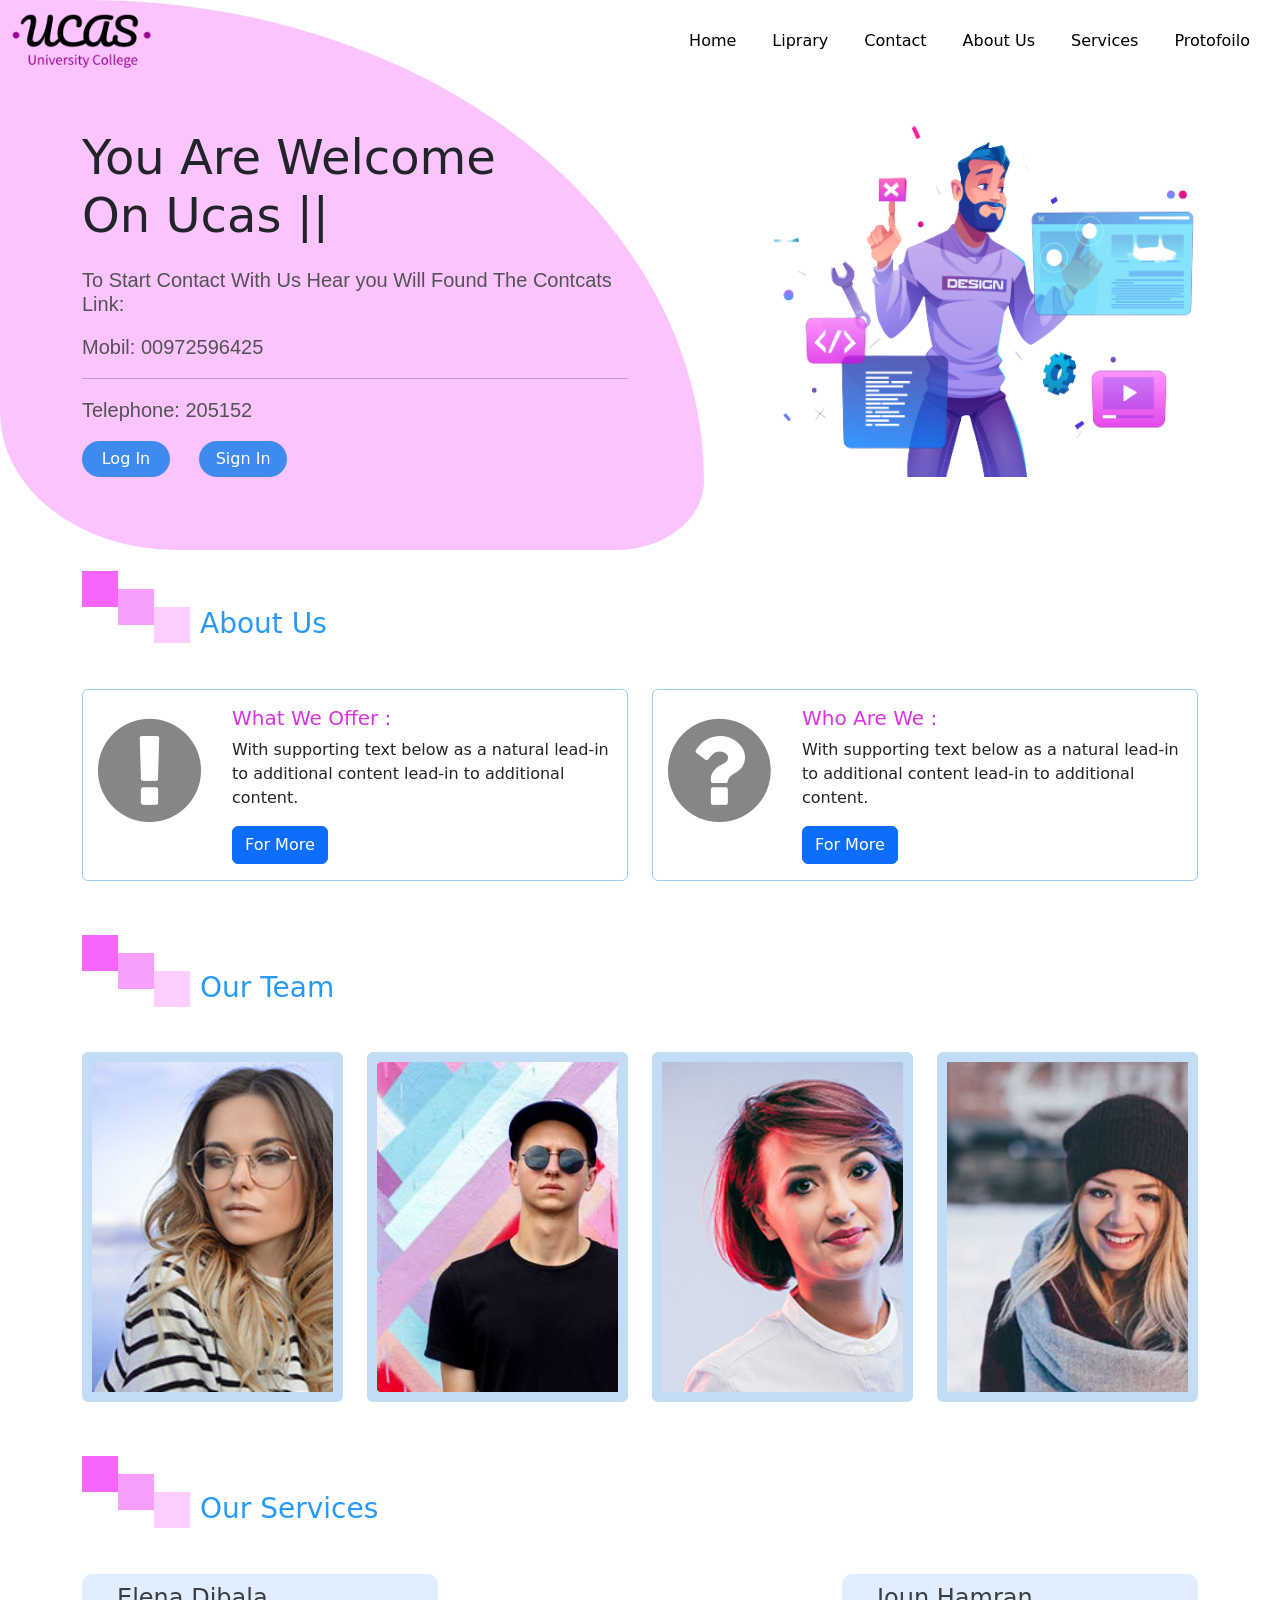
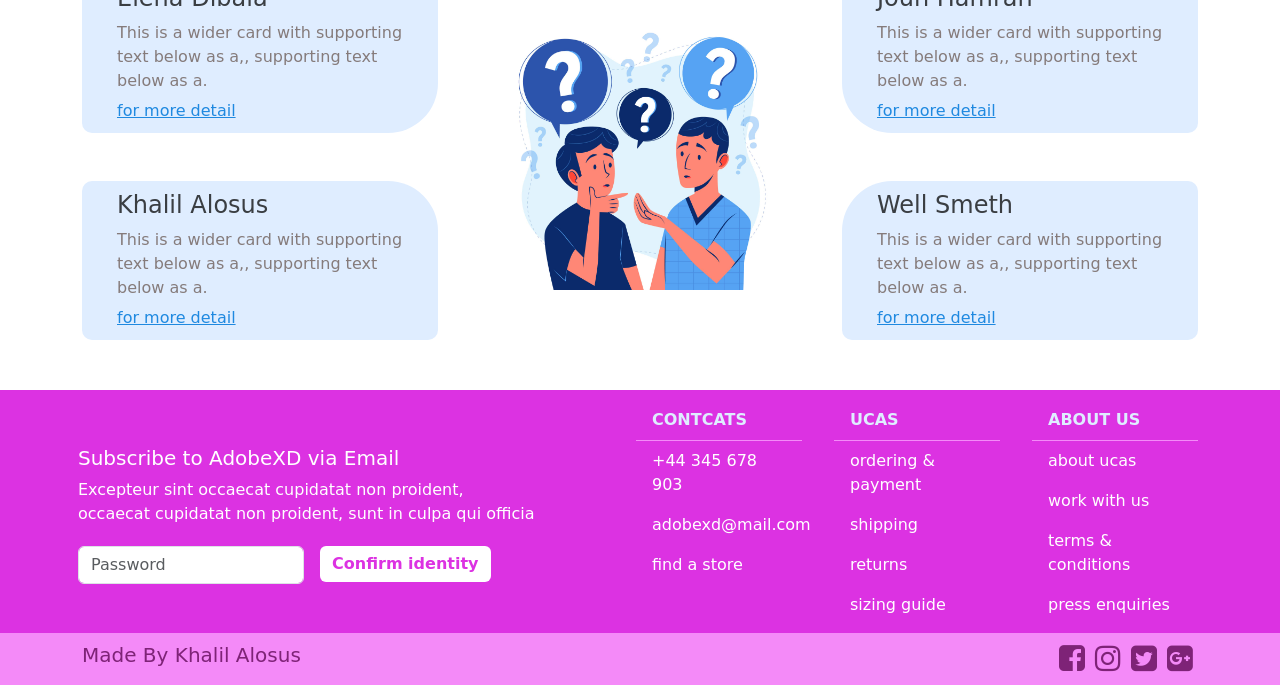
<file: index.html>
<!DOCTYPE html>
<html lang="en">
<head>
    <meta charset="UTF-8">
    <meta name="viewport" content="width=device-width, initial-scale=1.0">
    <title>UCAS</title>
    <meta content="" name="description">
    <meta content="" name="keywords">
  
    <link href="https://cdn.jsdelivr.net/npm/bootstrap@5.0.0-beta3/dist/css/bootstrap.min.css" rel="stylesheet" integrity="sha384-eOJMYsd53ii+scO/bJGFsiCZc+5NDVN2yr8+0RDqr0Ql0h+rP48ckxlpbzKgwra6" crossorigin="anonymous">
    <link rel="stylesheet" href="https://cdnjs.cloudflare.com/ajax/libs/font-awesome/4.7.0/css/font-awesome.min.css">
    <link rel="stylesheet" href="assets/css/main.css">
</head>
<body>
    <!-- shape -->
    <div id="wave"></div>

    <!-- header -->
    <nav class="navbar navbar-expand-lg navbar-light">
        <div class="container-fluid">
          <button class="navbar-toggler" type="button" data-bs-toggle="collapse" data-bs-target="#navbarSupportedContent" aria-controls="navbarSupportedContent" aria-expanded="false" aria-label="Toggle navigation">
            <span class="navbar-toggler-icon"></span>
          </button>
          <a class="navbar-brand" href="#"><img src="assets/img/logo1.png" alt=""></a>    
          <div class="collapse navbar-collapse" id="navbarSupportedContent">
          <ul class="navbar-nav me-auto mb-2 mb-lg-0">
              <li class="nav-item a">
                  <a class="nav-link active" aria-current="page" href="#">Home</a>
                </li>
                <li class="nav-item a">
                  <a class="nav-link active" aria-current="page" href="#">Liprary</a>
                </li>
                <li class="nav-item a">
                  <a class="nav-link active" aria-current="page" href="#">Contact</a>
                </li>
                <li class="nav-item a">
                  <a class="nav-link active" aria-current="page" href="#">About Us</a>
                </li>
                <li class="nav-item a">
                  <a class="nav-link active" aria-current="page" href="#">Services</a>
                </li>
                <li class="nav-item a">
                  <a class="nav-link active" aria-current="page" href="#">Protofoilo</a>
                </li>
          </ul>
        </div>
      </div>
      </nav>

      <!-- hero -->
      <div class="container hero">
          <div class="row">
            <div class="col-lg-6 col-md-6 text-left mt-5" >
                  <h5 class="display-5 mb-4">You Are Welcome <br> On Ucas ||</h5>
                  <h4 class="lead text-secondary mb-3">To Start Contact With Us Hear you Will Found The Contcats Link:</h4>
                  <p class="lead text-secondary mb-3">Mobil: 00972596425</p>
                  <hr>
                  <p class="lead text-secondary mb-3">Telephone: 205152</p>
                  <a href="#" class="btn btn-primary btn-block rounded-pill d-md-inline-block w-auto mr-md-4 mb-4 mb-md-0">Log In</a>
                  <a href="#" class="btn btn-primary mx-4 sticky-top rounded-pill d-md-inline-block w-auto mr-md-4 mb-4 mb-md-0">Sign In</a>
            </div>
            <div class="cont-img col-lg-6 col-md-6 mt-2">
                <img src="assets/img/ve-1.png" alt="" width="100%" height="100%">
            </div>
          </div>
    </div>

    <!-- about us -->
    <div class="container about-us">
      <div class="main-title col-lg-12 special-margin">
        <span></span><h3> About Us </h3>
      </div>  
      <div class="row">
        <div class="col-sm-6">
          <div class="card">
            <div class="d-flex">
              <i class="fa fa-exclamation-circle"></i>
              <div class="card-body">
                <h5 class="card-title d-block">What we offer :</h5>
                <p class="card-text">With supporting text below as a natural lead-in to additional content lead-in to additional content.</p>
                <a href="#" class="btn btn-primary">For More</a>
              </div>
            </div>
          </div>
        </div>
        <div class="col-sm-6">
          <div class="card">
            <div class="d-flex">
              <i class="fa fa-question-circle"></i>
              <div class="card-body">
                <h5 class="card-title d-block">Who Are We :</h5>
                <p class="card-text">With supporting text below as a natural lead-in to additional content lead-in to additional content.</p>
                <a href="#" class="btn btn-primary">For More</a>
              </div>
            </div>
          </div>
        </div>
      </div>
    </div>

  <!-- team -->
  <div class="container team">
    <div class="main-title col-lg-12">
      <span></span><h3> Our Team </h3>
    </div>
    <div class="row row-cols-1 row-cols-md-3 g-4 ">
      <div class="col-md-3 col-sm-6">
        <div class="card one">
          <div class="card-body">
            <h5 class="card-title">The Name</h5>
            <p class="card-text">hear the description</p>
            <div class="social d-flex">
              <i class="fa fa-facebook-square"></i>
              <i class="fa fa-instagram"></i>
              <i class="fa fa-twitter-square"></i>
              <i class="fa fa-google-plus-square"></i>
            </div> 
          </div>
        </div>
      </div>
      <div class="col-md-3 col-sm-6">
        <div class="card tow">
          <div class="card-body">
            <h5 class="card-title">The Name</h5>
            <p class="card-text">hear the description</p>
            <div class="social d-flex">
              <i class="fa fa-facebook-square"></i>
              <i class="fa fa-instagram"></i>
              <i class="fa fa-twitter-square"></i>
              <i class="fa fa-google-plus-square"></i>
            </div> 
          </div>
        </div>
      </div>
      <div class="col-md-3 col-sm-6">
        <div class="card three">
          <div class="card-body">
            <h5 class="card-title">The Name</h5>
            <p class="card-text">hear the description</p>
            <div class="social d-flex">
              <i class="fa fa-facebook-square"></i>
              <i class="fa fa-instagram"></i>
              <i class="fa fa-twitter-square"></i>
              <i class="fa fa-google-plus-square"></i>
            </div> 
          </div>
        </div>
      </div>
      <div class="col-md-3 col-sm-6">
        <div class="card four">
          <div class="card-body">
            <h5 class="card-title">The Name</h5>
            <p class="card-text">hear the description</p>
            <div class="social d-flex">
              <i class="fa fa-facebook-square"></i>
              <i class="fa fa-instagram"></i>
              <i class="fa fa-twitter-square"></i>
              <i class="fa fa-google-plus-square"></i>
            </div> 
          </div>
        </div>
      </div>
    </div>
  </div>

  <!-- Our Services -->
  <div class="container services">
    <div class="main-title col-lg-12">
      <span></span><h3> Our Services </h3>
    </div>
    <div class="row">
      <div class="col-md-4 col-xs-12">
        <div class="content">
          <h4>Elena Dibala</h4>
          <p>This is a wider card with supporting text below as a,, supporting text below as a.</p>
          <h6>for more detail</h6>
        </div>
        <div class="content mt-5">
          <h4>Khalil Alosus</h4>
          <p>This is a wider card with supporting text below as a,, supporting text below as a.</p>
          <h6>for more detail</h6>
        </div>
      </div>
      <div class="col-md-4 img-cont col-xs-12 d-flex justify-content-xl-center align-items-center">
        <div class="col-lg-9">
          <img src="assets/img/5167172.jpg" width="100%" alt="">
        </div>
      </div>
      <div class="col-md-4 col-xs-12">
        <div class="content">
          <h4>Joun Hamran</h4>
          <p>This is a wider card with supporting text below as a,, supporting text below as a.</p>
          <h6>for more detail</h6>
        </div>
        <div class="content mt-5">
          <h4>Well Smeth</h4>
          <p>This is a wider card with supporting text below as a,, supporting text below as a.</p>
          <h6>for more detail</h6>
        </div>
      </div>
    </div>
  </div>

  <!-- footer -->
  <footer>
    <div class="container">
      <div class="row justify-content-between">
        <div class="col-lg-6 row align-items-center justify-content-start">
          <form class="row g-3 col-12">
            <h5 class="col-12 my-1">Subscribe to AdobeXD via Email</h5>
            <p class="col-12 my-1">Excepteur sint  occaecat cupidatat non proident,  <br> occaecat cupidatat non proident, sunt in culpa qui officia</p>  
            <div class="col-auto">
              <label for="inputPassword2" class="visually-hidden">Password</label>
              <input type="password" class="form-control" id="inputPassword2" placeholder="Password">
            </div>
            <div class="col-auto">
              <button type="submit" class="btn btn-primary mb-3">Confirm identity</button>
            </div>
          </form>
        </div>
        <div class="col-lg-2">
          <ol class="list-group list-group-flush">
            <li class="list-group-item">Contcats</li>
            <li class="list-group-item">+44 345 678 903</li>
            <li class="list-group-item">ADOBEXD@MAIL.COM</li>
            <li class="list-group-item">FIND A STORE</li>
           </ol>        
        </div>
        <div class="col-lg-2">
          <ol class="list-group list-group-flush">
            <li class="list-group-item">Ucas</li>
            <li class="list-group-item">ORDERING & PAYMENT</li>
            <li class="list-group-item">SHIPPING</li>
            <li class="list-group-item">RETURNS</li>
            <li class="list-group-item">SIZING GUIDE </li>
          </ol>
        </div>
        <div class="col-lg-2">
          <ol class="list-group list-group-flush">
            <li class="list-group-item">About Us</li>
            <li class="list-group-item">ABOUT Ucas</li>
            <li class="list-group-item">WORK WITH US</li>
            <li class="list-group-item">TERMS & CONDITIONS</li>
            <li class="list-group-item">PRESS ENQUIRIES</li>
          </ol>        
        </div>
      </div>
    </div>
    <div class="container-fluid mt-2">
      <div class="container">
        <div class="d-flex">
          <div class="col-6 d-flex justify-content-start">
            <h5>Made By Khalil Alosus</h5>
          </div>
          <div class="social d-flex col-6 justify-content-end">
            <i class="fa fa-facebook-square"></i>
            <i class="fa fa-instagram"></i>
            <i class="fa fa-twitter-square"></i>
            <i class="fa fa-google-plus-square"></i>
          </div>  
        </div>  
      </div>
    </div>  
  </footer>
    <script src="assets/vendor/bootstrap/js/bootstrap.min.js"></script>
    <script src="assets/vendor/bootstrap/js/html5shiv.min.js"></script>
    <script src="assets/vendor/bootstrap/js/jquery-3.5.1.min.js"></script> 
    <script src="assets/vendor/bootstrap/js/respond.min.js"></script>
</body>
</html>
</file>
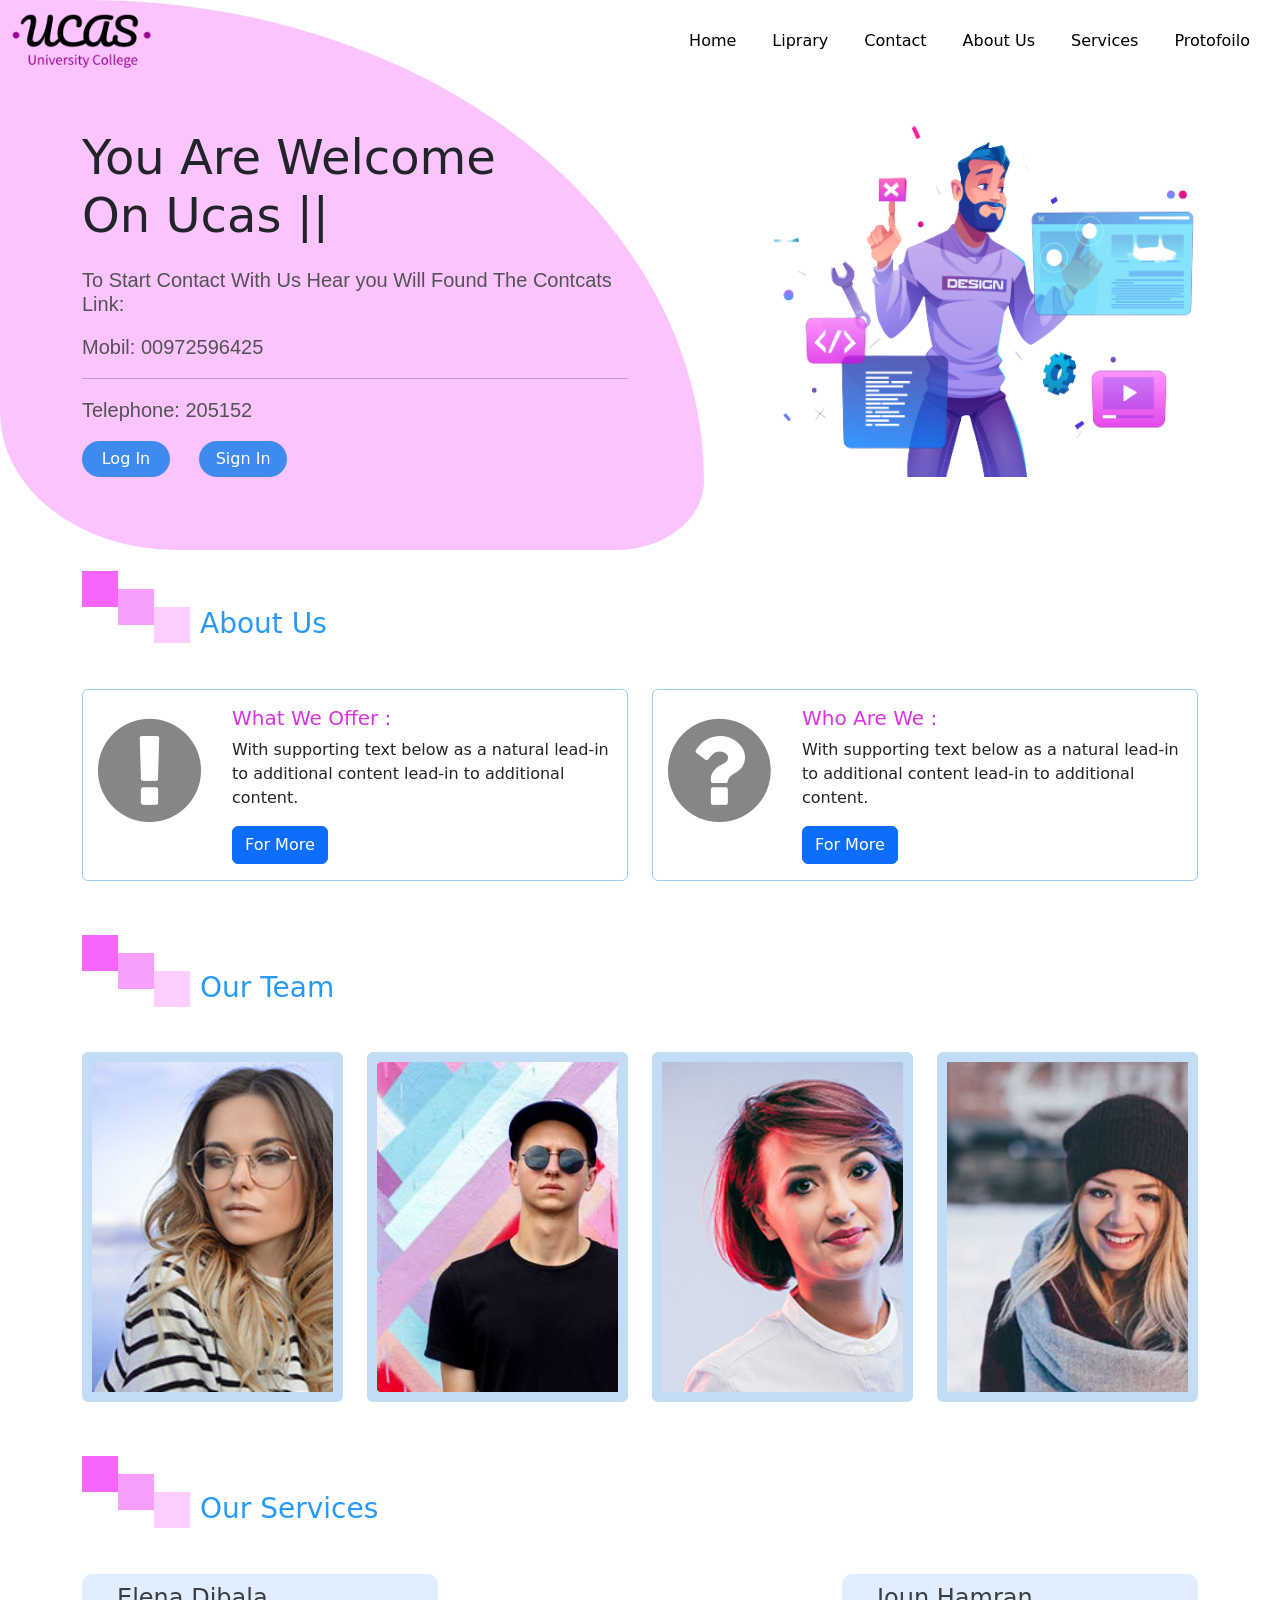
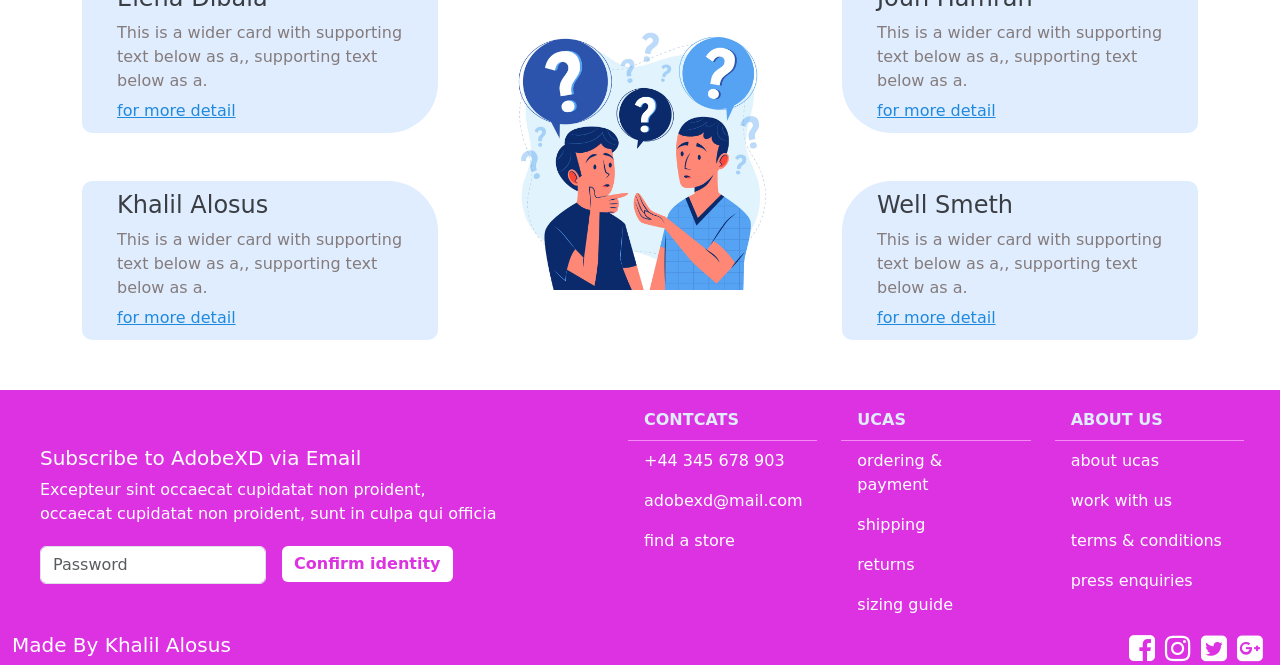
<file: main.html>
<!DOCTYPE html>
<html lang="en">
<head>
    <meta charset="UTF-8">
    <meta name="viewport" content="width=device-width, initial-scale=1.0">
    <title>UCAS</title>
    <meta content="" name="description">
    <meta content="" name="keywords">
  
    <link href="https://cdn.jsdelivr.net/npm/bootstrap@5.0.0-beta3/dist/css/bootstrap.min.css" rel="stylesheet" integrity="sha384-eOJMYsd53ii+scO/bJGFsiCZc+5NDVN2yr8+0RDqr0Ql0h+rP48ckxlpbzKgwra6" crossorigin="anonymous">
    <link rel="stylesheet" href="https://cdnjs.cloudflare.com/ajax/libs/font-awesome/4.7.0/css/font-awesome.min.css">
    <link rel="stylesheet" href="assets/css/main.css">
</head>
<body>
    <!-- shape -->
    <div id="wave"></div>

    <!-- header -->
    <nav class="navbar navbar-expand-lg navbar-light">
        <div class="container-fluid">
          <button class="navbar-toggler" type="button" data-bs-toggle="collapse" data-bs-target="#navbarSupportedContent" aria-controls="navbarSupportedContent" aria-expanded="false" aria-label="Toggle navigation">
            <span class="navbar-toggler-icon"></span>
          </button>
          <a class="navbar-brand" href="#"><img src="assets/img/logo1.png" alt=""></a>    
          <div class="collapse navbar-collapse" id="navbarSupportedContent">
          <ul class="navbar-nav me-auto mb-2 mb-lg-0">
              <li class="nav-item a">
                  <a class="nav-link active" aria-current="page" href="#">Home</a>
                </li>
                <li class="nav-item a">
                  <a class="nav-link active" aria-current="page" href="#">Liprary</a>
                </li>
                <li class="nav-item a">
                  <a class="nav-link active" aria-current="page" href="#">Contact</a>
                </li>
                <li class="nav-item a">
                  <a class="nav-link active" aria-current="page" href="#">About Us</a>
                </li>
                <li class="nav-item a">
                  <a class="nav-link active" aria-current="page" href="#">Services</a>
                </li>
                <li class="nav-item a">
                  <a class="nav-link active" aria-current="page" href="#">Protofoilo</a>
                </li>
          </ul>
        </div>
      </div>
      </nav>

      <!-- hero -->
      <div class="container hero">
          <div class="row">
            <div class="col-lg-6 col-md-6 text-left mt-5" >
                  <h5 class="display-5 mb-4">You Are Welcome <br> On Ucas ||</h5>
                  <h4 class="lead text-secondary mb-3">To Start Contact With Us Hear you Will Found The Contcats Link:</h4>
                  <p class="lead text-secondary mb-3">Mobil: 00972596425</p>
                  <hr>
                  <p class="lead text-secondary mb-3">Telephone: 205152</p>
                  <a href="#" class="btn btn-primary btn-block rounded-pill d-md-inline-block w-auto mr-md-4 mb-4 mb-md-0">Log In</a>
                  <a href="#" class="btn btn-primary mx-4 sticky-top rounded-pill d-md-inline-block w-auto mr-md-4 mb-4 mb-md-0">Sign In</a>
            </div>
            <div class="cont-img col-lg-6 col-md-6 mt-2">
                <img src="assets/img/ve-1.png" alt="" width="100%" height="100%">
            </div>
          </div>
    </div>

    <!-- about us -->
    <div class="container about-us">
      <div class="main-title col-lg-12 special-margin">
        <span></span><h3> About Us </h3>
      </div>  
      <div class="row">
        <div class="col-sm-6">
          <div class="card">
            <div class="d-flex">
              <i class="fa fa-exclamation-circle"></i>
              <div class="card-body">
                <h5 class="card-title d-block">What we offer :</h5>
                <p class="card-text">With supporting text below as a natural lead-in to additional content lead-in to additional content.</p>
                <a href="#" class="btn btn-primary">For More</a>
              </div>
            </div>
          </div>
        </div>
        <div class="col-sm-6">
          <div class="card">
            <div class="d-flex">
              <i class="fa fa-question-circle"></i>
              <div class="card-body">
                <h5 class="card-title d-block">Who Are We :</h5>
                <p class="card-text">With supporting text below as a natural lead-in to additional content lead-in to additional content.</p>
                <a href="#" class="btn btn-primary">For More</a>
              </div>
            </div>
          </div>
        </div>
      </div>
    </div>

  <!-- team -->
  <div class="container team">
    <div class="main-title col-lg-12">
      <span></span><h3> Our Team </h3>
    </div>
    <div class="row row-cols-1 row-cols-md-3 g-4 ">
      <div class="col-md-3 col-sm-6">
        <div class="card one">
          <div class="card-body">
            <h5 class="card-title">The Name</h5>
            <p class="card-text">hear the description</p>
            <div class="social d-flex">
              <i class="fa fa-facebook-square"></i>
              <i class="fa fa-instagram"></i>
              <i class="fa fa-twitter-square"></i>
              <i class="fa fa-google-plus-square"></i>
            </div> 
          </div>
        </div>
      </div>
      <div class="col-md-3 col-sm-6">
        <div class="card tow">
          <div class="card-body">
            <h5 class="card-title">The Name</h5>
            <p class="card-text">hear the description</p>
            <div class="social d-flex">
              <i class="fa fa-facebook-square"></i>
              <i class="fa fa-instagram"></i>
              <i class="fa fa-twitter-square"></i>
              <i class="fa fa-google-plus-square"></i>
            </div> 
          </div>
        </div>
      </div>
      <div class="col-md-3 col-sm-6">
        <div class="card three">
          <div class="card-body">
            <h5 class="card-title">The Name</h5>
            <p class="card-text">hear the description</p>
            <div class="social d-flex">
              <i class="fa fa-facebook-square"></i>
              <i class="fa fa-instagram"></i>
              <i class="fa fa-twitter-square"></i>
              <i class="fa fa-google-plus-square"></i>
            </div> 
          </div>
        </div>
      </div>
      <div class="col-md-3 col-sm-6">
        <div class="card four">
          <div class="card-body">
            <h5 class="card-title">The Name</h5>
            <p class="card-text">hear the description</p>
            <div class="social d-flex">
              <i class="fa fa-facebook-square"></i>
              <i class="fa fa-instagram"></i>
              <i class="fa fa-twitter-square"></i>
              <i class="fa fa-google-plus-square"></i>
            </div> 
          </div>
        </div>
      </div>
    </div>
  </div>

  <!-- Our Services -->
  <div class="container services">
    <div class="main-title col-lg-12">
      <span></span><h3> Our Services </h3>
    </div>
    <div class="row">
      <div class="col-md-4 col-xs-12">
        <div class="content">
          <h4>Elena Dibala</h4>
          <p>This is a wider card with supporting text below as a,, supporting text below as a.</p>
          <h6>for more detail</h6>
        </div>
        <div class="content mt-5">
          <h4>Khalil Alosus</h4>
          <p>This is a wider card with supporting text below as a,, supporting text below as a.</p>
          <h6>for more detail</h6>
        </div>
      </div>
      <div class="col-md-4 img-cont col-xs-12 d-flex justify-content-xl-center align-items-center">
        <div class="col-lg-9">
          <img src="assets/img/5167172.jpg" width="100%" alt="">
        </div>
      </div>
      <div class="col-md-4 col-xs-12">
        <div class="content">
          <h4>Joun Hamran</h4>
          <p>This is a wider card with supporting text below as a,, supporting text below as a.</p>
          <h6>for more detail</h6>
        </div>
        <div class="content mt-5">
          <h4>Well Smeth</h4>
          <p>This is a wider card with supporting text below as a,, supporting text below as a.</p>
          <h6>for more detail</h6>
        </div>
      </div>
    </div>
  </div>

  <!-- footer -->
  <footer class="container-fluid">
    <div class="row">
      <div class="col-lg-6 row align-items-center">
        <form class="row g-3 col-12 mx-4">
          <h5 class="col-12 my-1">Subscribe to AdobeXD via Email</h5>
          <p class="col-12 my-1">Excepteur sint  occaecat cupidatat non proident,  <br> occaecat cupidatat non proident, sunt in culpa qui officia</p>  
          <div class="col-auto">
            <label for="inputPassword2" class="visually-hidden">Password</label>
            <input type="password" class="form-control" id="inputPassword2" placeholder="Password">
          </div>
          <div class="col-auto">
            <button type="submit" class="btn btn-primary mb-3">Confirm identity</button>
          </div>
        </form>
      </div>
      <div class="col-lg-2">
        <ol class="list-group list-group-flush">
          <li class="list-group-item">Contcats</li>
          <li class="list-group-item">+44 345 678 903</li>
          <li class="list-group-item">ADOBEXD@MAIL.COM</li>
          <li class="list-group-item">FIND A STORE</li>
         </ol>        
      </div>
      <div class="col-lg-2">
        <ol class="list-group list-group-flush">
          <li class="list-group-item">Ucas</li>
          <li class="list-group-item">ORDERING & PAYMENT</li>
          <li class="list-group-item">SHIPPING</li>
          <li class="list-group-item">RETURNS</li>
          <li class="list-group-item">SIZING GUIDE </li>
        </ol>
      </div>
      <div class="col-lg-2">
        <ol class="list-group list-group-flush">
          <li class="list-group-item">About Us</li>
          <li class="list-group-item">ABOUT Ucas</li>
          <li class="list-group-item">WORK WITH US</li>
          <li class="list-group-item">TERMS & CONDITIONS</li>
          <li class="list-group-item">PRESS ENQUIRIES</li>
        </ol>        
      </div>
      <div class="col-12 mt-2 d-flex justify-content-between">
        <div>
          <h5>Made By Khalil Alosus</h5>
        </div>
        <div class="social d-flex">
          <i class="fa fa-facebook-square"></i>
          <i class="fa fa-instagram"></i>
          <i class="fa fa-twitter-square"></i>
          <i class="fa fa-google-plus-square"></i>
        </div>
      </div>

    </div>
  </footer>
    <script src="assets/vendor/bootstrap/js/bootstrap.min.js"></script>
    <script src="assets/vendor/bootstrap/js/html5shiv.min.js"></script>
    <script src="assets/vendor/bootstrap/js/jquery-3.5.1.min.js"></script> 
    <script src="assets/vendor/bootstrap/js/respond.min.js"></script>
</body>
</html>
</file>
<file: assets/css/main.css>
*{
    box-sizing: border-box;
    margin: 0px;
    padding: 0px;
}

/* Wave */
#wave {
    position: relative;
    height:0px;  
    width: 100%;
}

#wave:before {
    content: "";
    position: absolute;
    width: 55%;
    height: 550px;
    background-color: #FBC4FE;
    border-top-right-radius: 350%;
    border-bottom-right-radius: 50%;
    border-bottom-left-radius:100%;
    z-index: -10000;
}

@media (max-width:770px){
    #wave:before {
        width: 100%;
        height: 540px;
    }  
}

/* navbar */
nav .navbar-brand img{
    width: 140px;
    height: 55px;
}

nav .navbar-nav .nav-item{
    padding: 0px 10px;
    min-width: fit-content;
}

nav .navbar-nav .nav-item a{
    position: relative;
}

nav .navbar-nav .nav-item a:hover::after{
    width: 100%;
    animation: spin-one 0.4s linear;
}

nav .navbar-nav .nav-item a::after{
    content: "";
    position: absolute;
    bottom: 0;
    left: 0;
    width: 0%;
    height: 2px;
    background-color: #DF1585;
}

@keyframes spin-one{
    0%{
        width: 0px;
    }
    100%{
        width: 100%;
    }
}

@media (max-width:990px){
    @keyframes spin-one{
        0%{
            width: 0px;
        }
        100%{
            width: 70px;
        }
    }

    nav .navbar-nav .nav-item a:hover::after{
        width: 70px;
        animation: spin-one 0.4s linear;
    }

    nav .navbar-brand img{
        width: 120px;
        height: 50px;
        margin: 5px;
    } 

    #wave:before {
        height: 470px;
    }
}

@media (min-width:991px){
    nav .navbar-nav{
        width: 100%!important;
        justify-content: flex-end;    
    }
}

/* hero */
.hero .cont-img img{
    animation:vector-img-animate 3s linear infinite;
    margin-left: 60px;
}

@keyframes vector-img-animate{
    0%{
        transform: translatey(10px);
    }    
    50%{
        transform: translatey(-10px);
    } 
    100%{
        transform: translatey(10px);
    } 
}

.hero div div:nth-child(1) h4,.hero div div:nth-child(1) p{
    color: rgb(83, 83, 83) !important;
    font-size: 20px !important;
    font-family: sans-serif;
}

.hero div div:nth-child(1) a{
    background-color: #3f8aef!important;
    border: #3f8aef;
    width: 5.5rem!important;
}

.hero div div:nth-child(1) a:hover{
    background-color: #1c67ca!important;
    border: #1c67ca;
}

@media (max-width:1193px){
    .hero .cont-img img{
        margin-left: 25px;
    }    
}

@media (max-width:991px){
    .hero div:nth-child(1){
        margin-top: 0PX!important;
    }
    .hero .cont-img img{
        margin-left: 0px;
    }    
}

/* about us */
.about-us .row{
    display: flex;
    justify-content: space-between;
}

.about-us .card{
    border:1px solid #9dcbf3
}

.about-us .special-margin{
    margin:130px 0px 40px;
}

.about-us .card .card-title{
   color: #DC32E2;
   text-transform: capitalize;
}

.about-us .card button{
    background-color: #1e96ff;
    border: #1e96ff;
}

.about-us .card button:hover{
    background-color: #0369c2;
    border: #0369c2;
}

.about-us .card i{
    font-size: 120px;
    margin: 20px 15px;
    color: #868686;
    transition: 0.5s;
    height: fit-content;
}

.about-us .card i:hover{
    animation: icon-vibrate 0.4s linear infinite;
    transform: rotate(1turn);
}

@media (max-width:990px){
    .about-us .card i{
        display: none;
    }
}

@media (mix-width:1200px){
    .about-us .special-margin{
        margin:60px 0px 40px;
    }
    
}
@media (max-width:574px){
    .about-us .card:nth-of-type(1){
        margin-top: 20px;
    }
    }

/* team */
.team .card{
    background-repeat: no-repeat;
    background-size: cover;
    height: 350px;
    display: flex;
    justify-content: flex-end;
    border: 10px solid rgb(194, 220, 246);
}

.team  .one{
    background-image: url("../img/img\ \(30\).jpg");
}

.team .tow{
    background-image: url("../img/t1.jpg");
}

.team .three{
    background-image: url("../img/img\ \(20\).jpg");
}
.team .four{
    background-image: url("../img/t4.jpg");
}

.team .card:hover:not(.team .card .card-body){
    opacity: 0.6;
}

.team .card:hover .card-body{
    visibility: visible;
}

.team .card .card-body{
    text-align: center;
    color: #000;
    height: fit-content;
    flex: none;
    font-size: 19px;
    background-color: #eee;
    visibility: hidden;
    width: 100%;
}

.team .card .card-body .social{
    justify-content: center;
}

/* services */
.services .content{
    background-color: #DFEDFF;
    padding: 10px 35px 5px;
    width: 100%;
    border-radius: 10px;
}

.services .row div:nth-child(1) .content:nth-of-type(1){
    border-bottom-right-radius: 50px;
}

.services .row div:nth-child(1) .content:nth-of-type(2){
    border-top-right-radius: 50px;
}

.services .row div:nth-child(3) .content:nth-of-type(1){
    border-bottom-left-radius: 50px;
}

.services .row div:nth-child(3) .content:nth-of-type(2){
    border-top-left-radius: 50px;
}

.services .content h4{
    color: rgba(0, 0, 0, 0.74);
}

.services .content p{
    margin-bottom: 0.5rem;
    color: #857B7B;
}

.services .content h6{
    color: #1f89e0;
    text-decoration: underline;
    cursor: pointer;
    margin-bottom: 0.5rem;
}

@media (max-width:720px){
    .services .img-cont{
        padding: 60px;
    }
    .services .row div:nth-child(1) .content:nth-of-type(1){
        border-bottom-right-radius: 0px;
    }
    .services .row div:nth-child(1) .content:nth-of-type(2){
        border-top-right-radius: 0px;
    }
    .services .row div:nth-child(3) .content:nth-of-type(1){
        border-bottom-left-radius: 0px;
    }
    .services .row div:nth-child(3) .content:nth-of-type(2){
        border-top-left-radius: 0px;
    }
}

/* footer */
footer{
    margin-top: 50px;
    background-color: #DC32E2;
    color: #fff;
    padding-top: 10px;
}
footer div div ol{
    background-color: transparent!important;
    list-style-type:square!important;
}

footer div div ol li{
    background-color: transparent!important;
    text-transform: uppercase;
    color: #fff!important;
}
footer div div ol li:not(footer div div ol li:nth-of-type(1)){
    border: transparent;
    text-transform: lowercase;
}
footer div div ol li:nth-of-type(1){
    border-bottom: 1px solid #F48AF8;
    font-weight: 600;
    color: #DFEDFF !important;
}

footer form button[type=submit]{
    background-color: #fff;
    color: #DC32E2;
    border: #a300a8;
    font-weight: bold;
}

footer > div:nth-of-type(2){
    background-color: #F48AF8;
    color: #ffffff;
    padding-top: 10px;
    padding-bottom: 10px;
    color: #7e2377;
}

@media (max-width:720px){
    footer div div ol{
        margin-top: 25px;    
    }    
}

/* my framework */
.main-title{
    display: flex;
    margin:90px 0px 40px;
    padding: 0;
}

.main-title span{
    width: 36px;
    height: 36px;
    background-color: #fdceff;
    margin-left: 72px;
    margin-right: 10px;
    position: relative;
}

.main-title span::after{
    content: "";
    position: absolute;
    left: -36px;
    top:-18px;
    width: 36px;
    height: 36px;
    background-color: #f79ffa;
}

.main-title span::before{
    content: "";
    position: absolute;
    left: -72px;
    top:-36px;
    width: 36px;
    height: 36px;
    background-color: #f766fc;
}

.main-title h3{
    color: #2699FB;
}

 .social i{
    padding: 0px 5px;
    font-size: 30px;
}
.social i:hover{
    color: #0058a5;
}
</file>
